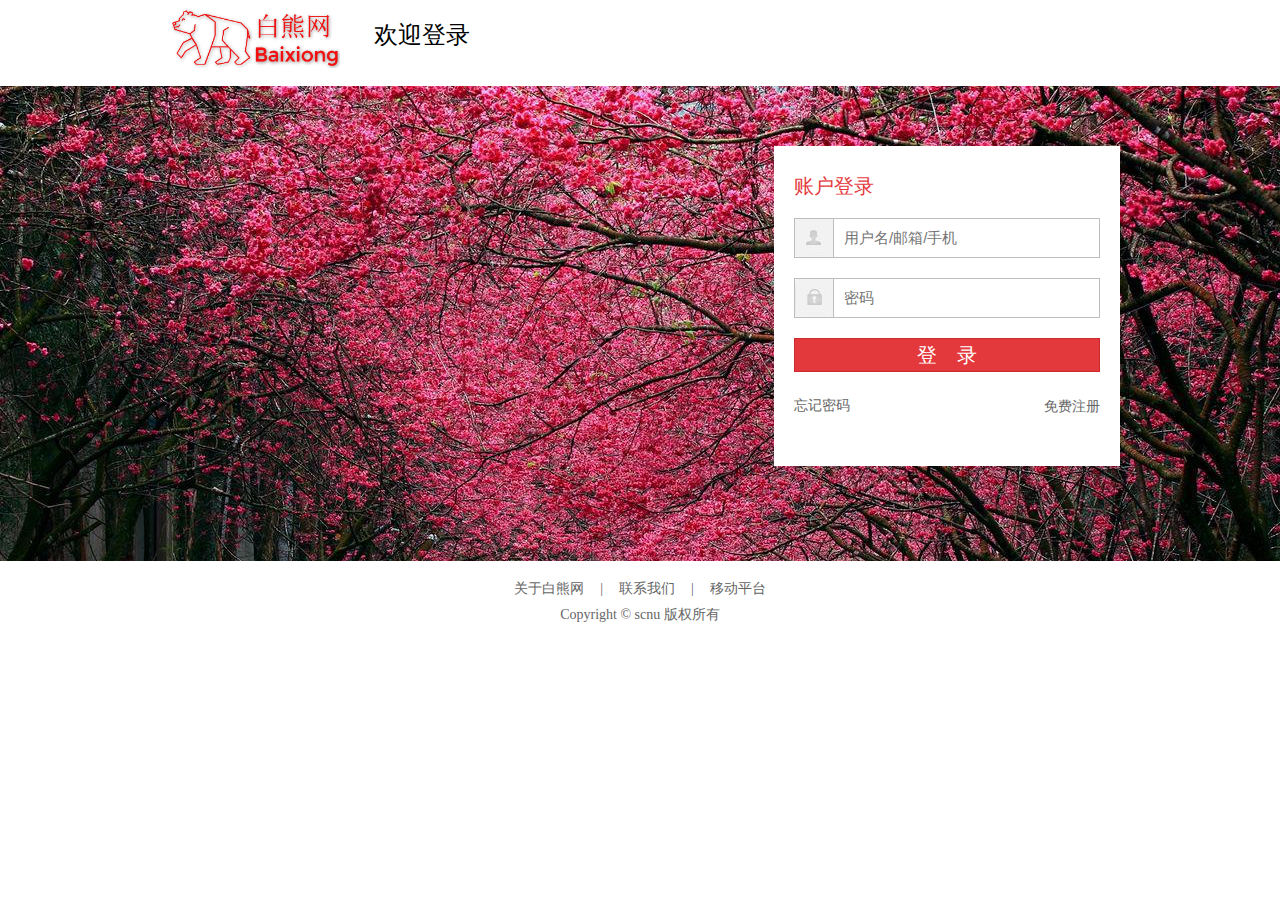
<file: login.html>
<!DOCTYPE html>
<html lang="en">
<head>
    <meta charset="UTF-8">
    <title>白熊网-欢迎登录</title>
    <link rel="stylesheet" type="text/css" href="css/normalize.css">
    <link rel="stylesheet" type="text/css" href="css/global.css">
    <link rel="stylesheet" type="text/css" href="css/login.css">
</head>
<body>
    <div class="wrapper">
        <div id="logo">
            <a href="index.html">
                <img src="images/logo_1.jpg" alt="白熊网" width="170" height="60">
            </a>
            <span>欢迎登录</span>
        </div>
    </div>
    <div class="login-wrap clearfix">
        <div class="wrapper">
            <div class="login-form">
                <div class="login-box">
                    <div class="form-header">账户登录</div>
                    <div class="msg-error hide"></div>
                    <form action="" method="post">
                        <div class="form-item">
                            <label for="loginname" class="login-name-label"></label>
                            <input id="loginname" class="input-box" type="text" name="loginname"
                                   placeholder="用户名/邮箱/手机">
                        </div>
                        <div class="form-item">
                            <label for="loginpwd" class="login-pwd-label"></label>
                            <input id="loginpwd" class="input-box" type="password" name="loginpwd" placeholder="密码">
                        </div>
                        <div class="login-btn">
                            <a href="index.html">登&nbsp;&nbsp;&nbsp;&nbsp;录</a>
                        </div>
                    </form>
                    <div class="forget-register">
                        <a href="forget-password.html">忘记密码</a>
                        <a href="register.html" class="free-register">免费注册</a>
                    </div>
                </div>
            </div>
        </div>
    </div>
    <div class="wrapper text-center clearfix">
        <div class="links">
            <a href="#" rel="nofollow" target="_blank">关于白熊网</a>|<a href="#" rel="nofollow" target="_blank">联系我们</a>|<a href="#" rel="nofollow" target="_blank">移动平台</a>
        </div>
        <div class="copyright">Copyright &copy; scnu 版权所有</div>
    </div>
</body>
<script src="js/vue.min.js"></script>
<script>
    var vm=new Vue({
        el:'',
        data:{

        },
        filter:{

        },
        mounted:function(){
            this.$nextTick(function () {

            })
        },
        methods:{

        }
    })
</script>
</html>
</file>
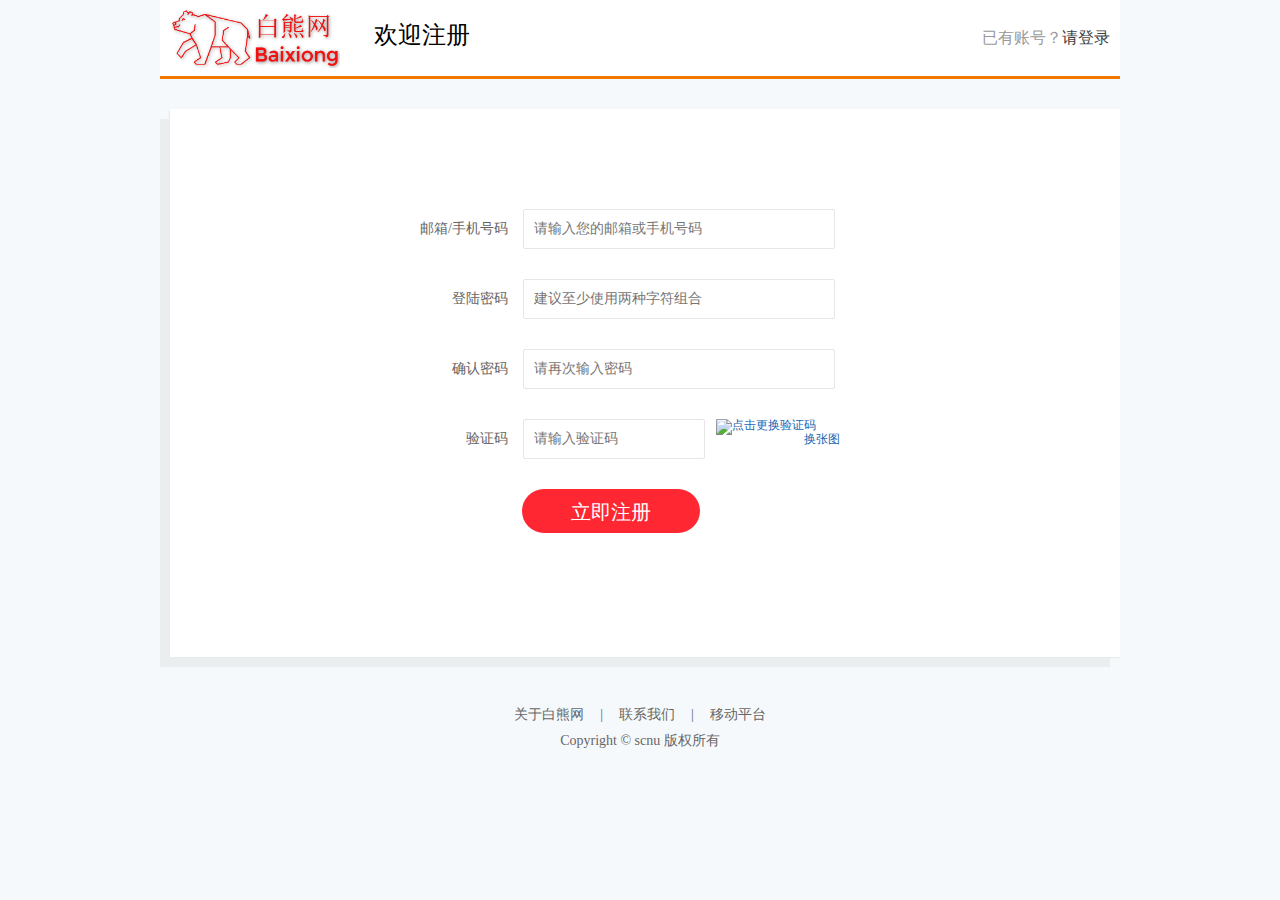
<file: register.html>
<!DOCTYPE html>
<html lang="en">
<head>
    <meta charset="UTF-8">
    <title>新用户注册</title>
    <link rel="stylesheet" type="text/css" href="css/normalize.css">
    <link rel="stylesheet" type="text/css" href="css/global.css">
    <link rel="stylesheet" type="text/css" href="css/register.css">
</head>
<body>
    <div class="wrapper bg-white">
        <div id="logo">
            <a href="index.html">
                <img src="images/logo_1.jpg" alt="白熊网" width="170" height="60">
            </a>
            <span>欢迎注册</span>
        </div>
        <div class="have-account">
            已有账号？<a href="login.html">请登录</a>
        </div>
    </div>
    <div class="wrapper-bottom"></div>
    <div class="content">
        <div class="shadow-box">
            <div class="register-box">
                <form id="register-form" action="" method="post">
                    <div class="form-item">
                        <span class="form-item-name">邮箱/手机号码</span>
                        <input name="username" id="username" autocomplete="off" value="" maxlength="40" placeholder="请输入您的邮箱或手机号码" type="text" class="input-box">
                    </div>
                    <div class="form-item">
                        <span class="form-item-name">登陆密码</span>
                        <input name="password" id="password" maxlength="20" type="password" class="input-box" placeholder="建议至少使用两种字符组合">
                    </div>
                    <div class="form-item">
                        <span class="form-item-name">确认密码</span>
                        <input name="confirm-pwd" id="confirm-pwd" maxlength="20" type="password" class="input-box" placeholder="请再次输入密码">
                    </div>
                    <div class="form-item">
                        <span class="form-item-name">验证码</span>
                        <input name="verify-code" id="verify-code" autocomplete="off" maxlength="4" placeholder="请输入验证码" type="text" class="input-box" style="width:8rem;margin-right:.3rem">
                        <a id="code_pic" style="position: absolute" href="javascript:void(0);">
                            <img class="img-code" title="点击更换验证码" alt="点击更换验证码" width="84" height="37">
                        </a>
                        <a id="change-code" style="position:relative;left:4.4rem" href="javascript:void(0);">换张图</a>
                    </div>
                    <input type="submit" value="立即注册" class="submit-btn">
                </form>
            </div>
        </div>
    </div>
    <div class="wrapper text-center clearfix">
        <div class="links">
            <a href="#" rel="nofollow" target="_blank">关于白熊网</a>|<a href="#" rel="nofollow" target="_blank">联系我们</a>|<a href="#" rel="nofollow" target="_blank">移动平台</a>
        </div>
        <div class="copyright">Copyright &copy; scnu 版权所有</div>
    </div>
</body>
<script src="js/vue.min.js"></script>
<script>
    var vm=new Vue({
        el:'',
        data:{

        },
        filter:{

        },
        mounted:function(){
            this.$nextTick(function () {

            })
        },
        methods:{

        }
    })
</script>
</html>
</file>
<file: css/global.css>
html{
    font-size: 20px;
    font-family: "microsoft yahei"
}
.hide{
    visibility: hidden;
}
.text-center{
    text-align: center;
}
.clearfix{
    clear: both;
}
.wrapper{
    width:48rem;
    height: 3.8rem;
    margin:0 auto;
}
.bg-white{
    background-color: #fff;
}
#logo{
    position: relative;
    width: 15rem;
    margin: .4rem .5rem;
    height: 3rem;
    float: left;
}
#logo a{
    text-decoration: none;
}
#logo span{
    display: inline-block;
    font-size: 1.2rem;
    position: absolute;
    top: .7rem;
    right: 0;
    cursor: default;
}
.links{
    font-size: .7rem;
    color: #666;
    margin: .5rem 0;
}
.copyright{
    font-size: .7rem;
    color: #666;
}
.links a{
    text-decoration: none;
    color: #666;
    font-size: .7rem;
    margin: 0 .8rem
}
</file>
<file: css/login.css>
.login-wrap {
    position: relative;
    width: 100%;
    height: 23.75rem;
    margin: .5rem 0 1rem;
    background: url("../images/login_pic_1.jpg");
}
.login-form{
    float:right;
    position: relative;
    top:3rem;
    z-index: 1;
    background-color: #fff;
    overflow: visible;
    width: 17.3rem;
    height: 16rem;
}
.login-box{
    margin: 1rem;
}
.form-header{
    height: 2rem;
    line-height: 2rem;
    font-size: 1rem;
    color: #e4393c;
    cursor: default;
}
.msg-error{
    line-height: .8rem;
    color: #e4393c;
    font-size: .6rem;
    position: relative;
    background: #ffebeb;
    border: 1px solid #faccc6;
    padding: 3px 10px 3px 10px;
    margin-bottom: .2rem;
}
.form-item{
    height: 1.9rem;
    border: 1px solid #bdbdbd;
    margin-bottom: 1rem;
}
.login-name-label{
    display: inline-block;
    width: 1.9rem;
    height: 1.9rem;
    border-right: 1px solid #bdbdbd;
    background: url("../images/icon-person.jpg") no-repeat;
}
.login-pwd-label{
    display: inline-block;
    width: 1.9rem;
    height: 1.9rem;
    border-right: 1px solid #bdbdbd;
    background: url("../images/icon-password.jpg") no-repeat;
}
.input-box{
    line-height: .9rem;
    height: .9rem;
    width: 12.7rem;
    border: 0;
    padding: .5rem 0 .5rem .5rem;
    overflow: hidden;
    font-size: .75rem;
    outline: none;
    position: absolute;
}
.login-btn{
    border: 1px solid #cb2a2d;
    height: 1.6rem;
    background-color: #e4393c;
    text-align: center;
    line-height: 1.6rem;
}
.login-btn:hover{
    background-color: #cb2a2d;
}
.login-btn a{
    color: #fff;
    font-size: 1rem;
    text-decoration: none;
}
.forget-register{
    margin: 1rem 0;
    position: relative;
}
.forget-register a{
    font-size: .7rem;
    color: #666;
    text-decoration: none;
}
.forget-register a:hover{
    color: #e4393c;
    text-decoration: underline;
}
.free-register{
    position: absolute;
    right: 0;
    bottom: 0;
}
</file>
<file: css/register.css>
body{
    background-color: #f6f9fb;
}
.have-account{
    float: right;
    height: 3.8rem;
    line-height: 3.8rem;
    margin-right: .5rem;
    color: #999;
    font-size: .8rem;
}
.have-account a{
    text-decoration: none;
    color: #404040;
}
.wrapper-bottom{
    margin: 0 auto;
    width: 48rem;
    height: 3px;
    background: #f07700;
    line-height: 0;
    font-size: 0;
    overflow: hidden;
}
.content{
    margin: 0 auto;
    width: 48rem;
    padding-top: 2rem;
}
.shadow-box{
    background-color: #ebeeef;
    width: 47.5rem;
    margin-bottom: 2rem;
    position: relative;
    height: 27.4rem
}
.register-box{
    background: #fff;
    position: relative;
    top: -0.5rem;
    right: -0.5rem;
    width: 47.5rem;
    height: 27.4rem;
    box-shadow: -1px 1px 1px rgb(232,235,236);
}
#register-form{
    padding: 5rem 0;
    position: absolute;
}
.form-item{
    margin-bottom: 1.5rem;
}
.form-item-name{
    display: inline-block;
    font-size: .7rem;
    width: 16.9rem;
    padding-right: .5rem;
    text-align: right;
    color: #646464;
    padding-top: .4rem;
}
.form-item a{
    font-size:.6rem;
    text-decoration: none;
    color: #1a66b3;
}
.input-box{
    font-size: .7rem;
    border: 1px solid #e6e6e6;
    height: .9rem;
    width: 14.5rem;
    margin-right: .5rem;
    padding: .5rem;
    line-height: .9rem;
    outline: 0 none;
    border-radius: 2px;
    color: #333;
    font-family: "microsoft yahei";
}
.input-box:focus{
    border-color: #646464;
}
.submit-btn{
    font-size: 1rem;
    border: 0;
    width: 8.9rem;
    height: 2.2rem;
    line-height: 2.2rem;
    cursor: pointer;
    text-align: center;
    background-color: #ff2832;
    color: #fff;
    border-radius: 1.1rem;
    margin-left: 17.6rem;
    font-family: "microsoft yahei";
}
</file>
